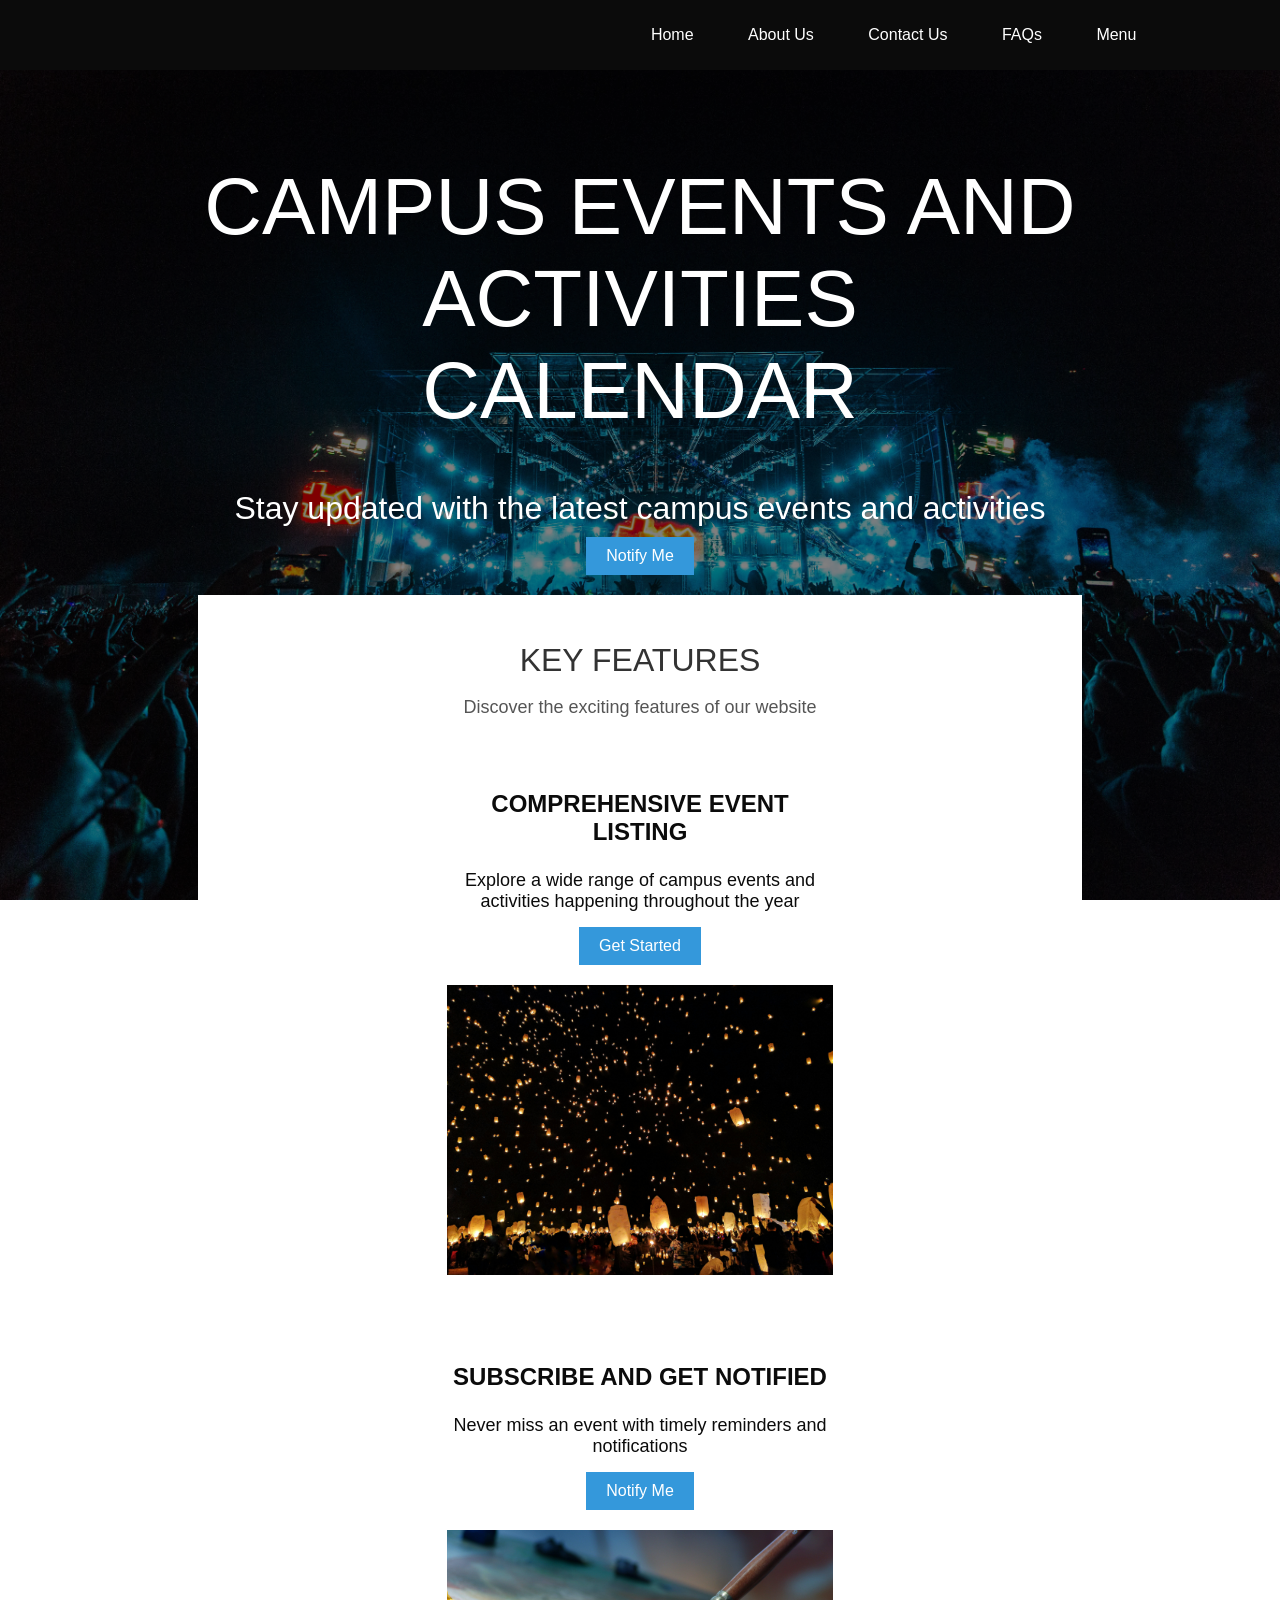
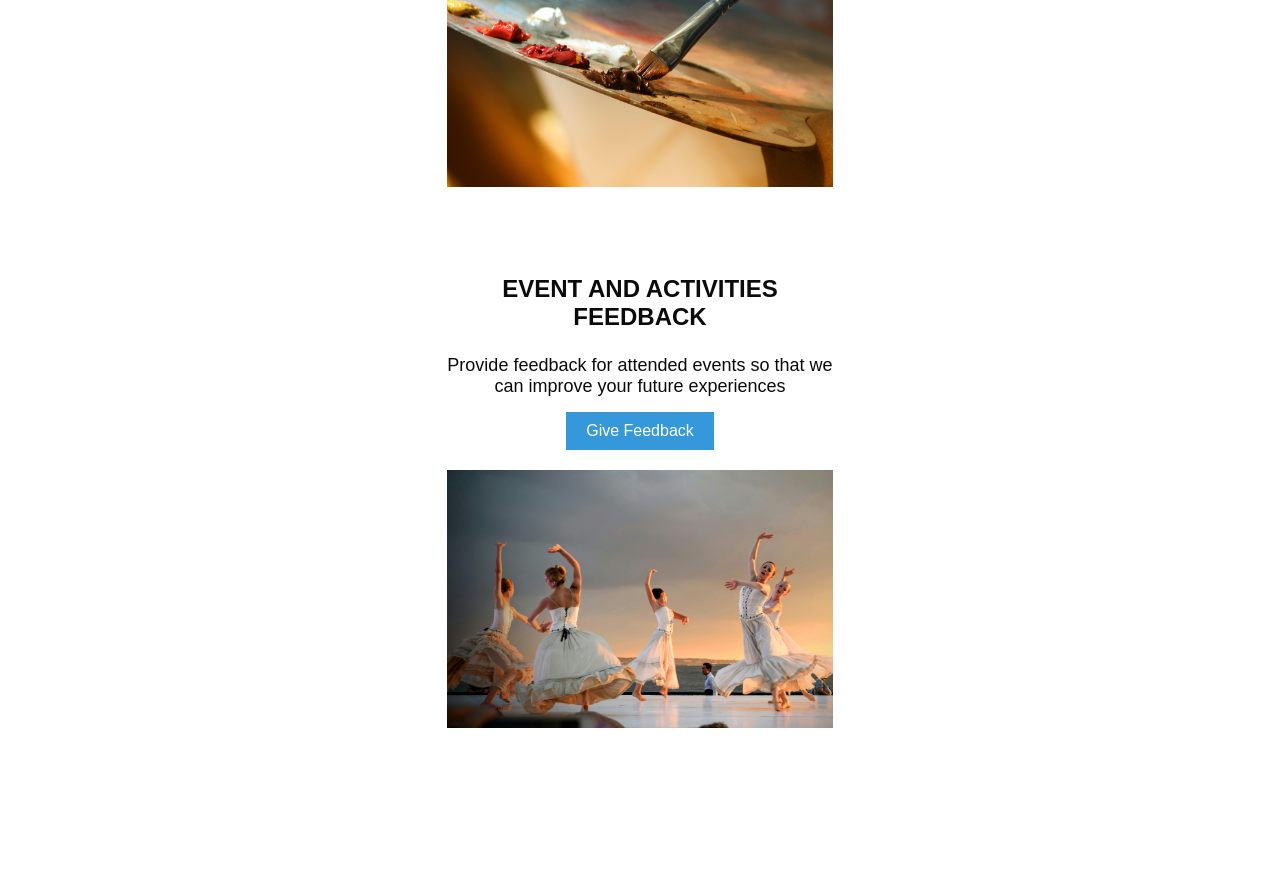
<file: index.html>
<!DOCTYPE html>
<html lang="en">

    <head>
        <meta charset="UTF-8">
        <meta name="viewport" content="width=device-width, initial-scale=1.0">
        <title>Home | EventSculpt.com</title>
        <link rel="stylesheet" href="homepage.css">
        <!-- Add any additional meta tags, stylesheets, or scripts here -->
    </head>
<!-------------------------------------------------------------------------------------------------------------------------------------------------------->
    <body>
        <!-- Navigation Menu -->
        <nav>
            <ul>
                <li><a href="index.html">Home</a></li>
                <li><a href="about.html">About Us</a></li>
                <li><a href="contact.html">Contact Us</a></li>
                <li><a href="faq.html">FAQs</a></li>
                <li class="dropdown">
                    <a href="index.html" class="dropbtn">Menu</a>
                    <div class="dropdown-content">
                        <a href="EventCategories.html">Event Categories</a>
                        <!-- <a href="#">View Events</a> -->
                        <!-- <a href="#">Event Calendar</a> -->
                        <!-- <a href="#">Register for an Event</a> -->
                        <a href="NotifySubscribe.html">Subscribe</a>
                        <a href="feedback.html">Rate Us</a>
                    </div>
                </li>
            </ul>
        </nav>

        <!-- Background Image with Low Transparency -->
        <div class="background-image"></div>
<!-------------------------------------------------------------------------------------------------------------------------------------------------------->
        <!-- Main Content Section -->
        <main>
            <div>
                <!-- Centered Heading -->
                <h1>CAMPUS EVENTS AND ACTIVITIES CALENDAR</h1>
                <!-- Subheading and Button -->
                <h2>Stay updated with the latest campus events and activities</h2>
            <a href = "NotifySubscribe.html"><button class="notify-button">Notify Me</button></a>
            </div>
            <!-- Key Features Section -->
            <!-------------------------------------------------------------------------------------------------------------------------------------------------------->
            <section class="key-features">
                <h2>KEY FEATURES</h2>
                <p>Discover the exciting features of our website</p>
                <!-------------------------------------------------------------------------------------------------------------------------------------------------------->
                <!-- <section class="FEATURE"> -->
                    <!-- Row 1 -->
                    <!-- <div class="row">// -->
                        <!-- Column 1 - Detailed Information -->
                        <!-- <div class="column"> -->
                            <!-- <h3>NATIONAL FESTIVALS AND HOLIDAYS</h3> -->
                            <!-- <p> -->
                               <!-- Get to know more and participate in the national holidays and festivals celebrated in the campus -->
                            <!-- </p> -->
                            <!-- <button class="read-more-button">Read More</button> -->
                        <!-- </div> -->
                
                        <!-- Column 2 - Image -->
                        <!-- <div class="column"> -->
                            <!-- <img src="pexels-soubhagya-maharana-4786198.jpg" alt="Feature Image"> -->
                        <!-- </div> -->
                    <!-- </div> -->
                    <!-- Add more rows and columns as needed -->
                <!-- </section> -->
                <!-------------------------------------------------------------------------------------------------------------------------------------------------------->
                <section class="FEATURE">
                    <!-- Row 2 -->
                    <div class="row">
                        <!-- Column 1 - Detailed Information -->
                        <div class="column">
                            <h3>COMPREHENSIVE EVENT LISTING</h3>
                            <p>
                                Explore a wide range of campus events and activities happening throughout the year
                            </p>
                            <a href="EventCategories.html"><button class="read-more-button">Get Started</button></a>
                        </div>
                
                        <!-- Column 2 - Image -->
                        <div class="column">
                            <img src="pexels-abby-kihano-431722.jpg" alt="Feature Image">
                        </div>
                    </div>
                    <!-- Add more rows and columns as needed -->
                </section>
                <!-------------------------------------------------------------------------------------------------------------------------------------------------------->
                <!-- <section class="FEATURE"> -->
                    <!-- Row 3 -->
                    <!-- <div class="row"> -->
                        <!-- Column 1 - Detailed Information -->
                        <!-- <div class="column"> -->
                            <!-- <h3>EASY EVENT REGISTRATION</h3> -->
                            <!-- <p> -->
                                <!-- Effortlessly sign up for events and activities with a few clicks -->
                            <!-- </p> -->
                            <!-- <button class="read-more-button">Register Now</button> -->
                        <!-- </div> -->
                
                        <!-- Column 2 - Image -->
                        <!-- <div class="column"> -->
                            <!-- <img src="pexels-tim-gouw-139762.jpg" alt="Feature Image"> -->
                        <!-- </div> -->
                    <!-- </div> -->
                    <!-- Add more rows and columns as needed -->
                <!-- </section> -->
                 <!-------------------------------------------------------------------------------------------------------------------------------------------------------->
                 <section class="FEATURE">
                    <!-- Row 4 -->
                    <div class="row">
                        <!-- Column 1 - Detailed Information -->
                        <div class="column">
                            <h3>SUBSCRIBE AND GET NOTIFIED</h3>
                            <p>
                                Never miss an event with timely reminders and notifications
                            </p>
                            <a href="NotifySubscribe.html"><button class="read-more-button">Notify Me</button></a>
                        </div>
                
                        <!-- Column 2 - Image -->
                        <div class="column">
                            <img src="pexels-daian-gan-102127.jpg" alt="Feature Image">
                        </div>
                    </div>
                    <!-- Add more rows and columns as needed -->
                </section>
                <!-------------------------------------------------------------------------------------------------------------------------------------------------------->
                <section class="FEATURE">
                    <!-- Row 5 -->
                    <div class="row">
                        <!-- Column 1 - Detailed Information -->
                        <div class="column">
                            <h3>EVENT AND ACTIVITIES FEEDBACK</h3>
                            <p>
                                Provide feedback for attended events so that we can improve your future experiences
                            </p>
                            <a href="feedback.html">
                            <button class="read-more-button">Give Feedback</button></a>
                        </div>
                
                        <!-- Column 2 - Image -->
                        <div class="column">
                            <img src="pexels-tim-gouw-175658.jpg" alt="Feature Image">
                        </div>
                    </div>
                    <!-- Add more rows and columns as needed -->
                </section>

            </section>

            
<!-------------------------------------------------------------------------------------------------------------------------------------------------------->
        </main>

    </body>

</html>
</file>
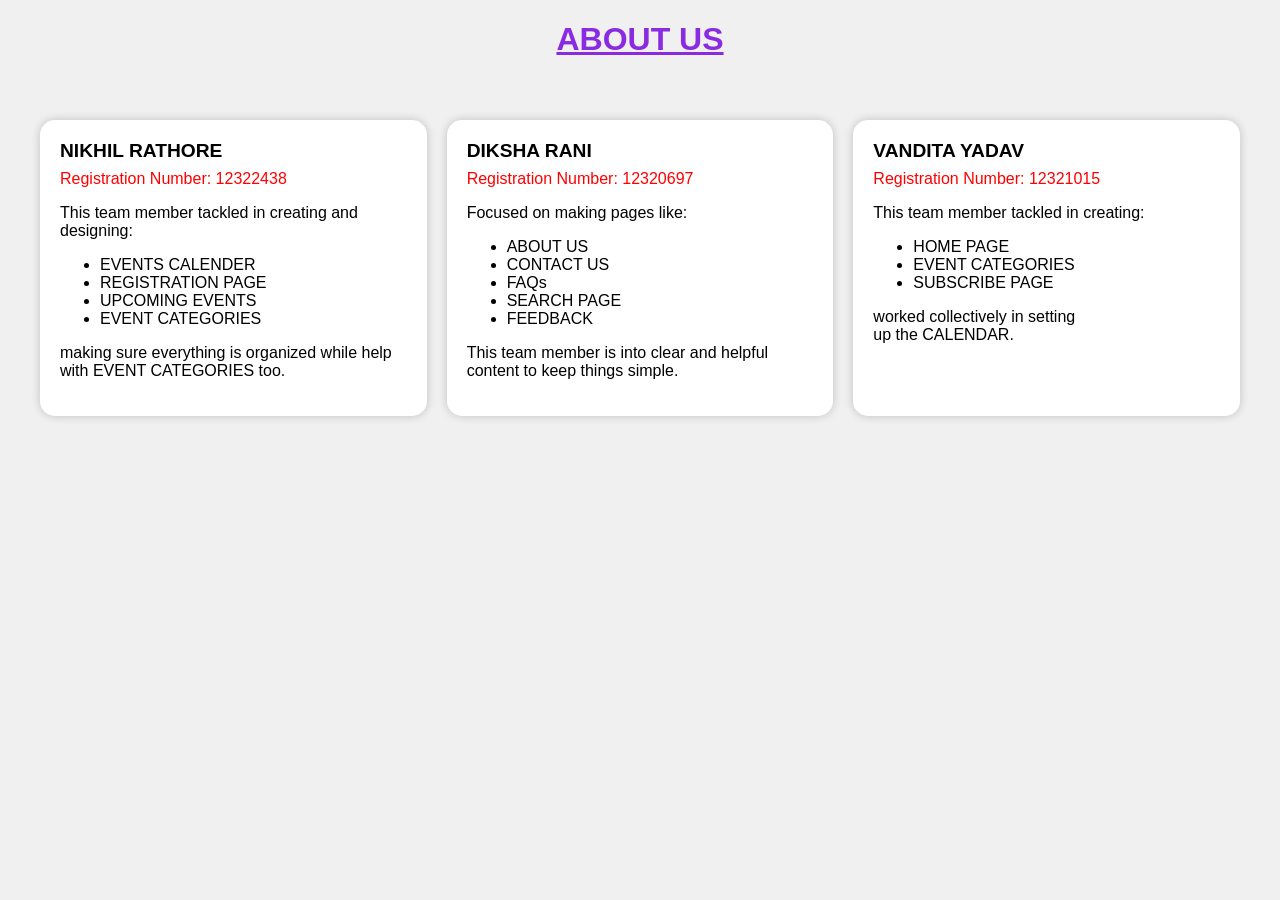
<file: about.html>
<!DOCTYPE html>
<html lang="en">
<head>
    <meta charset="UTF-8">
    <meta name="viewport" content="width=device-width, initial-scale=1.0">
    <title>About Us</title>
    <style>
        body {
            font-family: Arial, sans-serif;
            background-color: #f0f0f0;
            margin: 0;
            padding: 0;
            background-image: url("https://storage.pixteller.com/designs/designs-images/2019-03-27/05/simple-background-backgrounds-passion-simple-1-5c9b95bd34713.png");
        }

        #about {
            display: grid;
            grid-template-columns: repeat(auto-fit, minmax(300px, 1fr));
            gap: 20px;
            padding: 40px;
            box-sizing: border-box;
        }

        .profile-box {
            display: flex;
            flex-direction: column;
            background-color: #fff;
            border-radius: 15px;
            overflow: hidden;
            box-shadow: 0 0 10px rgba(0, 0, 0, 0.2);
            transition: transform 0.3s ease-in-out;
        }

        .profile-box:hover {
            transform: scale(1.05);
        }

        .profile img {
            width: 100%;
            height: 500px; /* Adjust the height as needed */
            object-fit: cover;
        }

        .details {
            padding: 20px;
        }

        .name {
            font-size: 1.2em;
            margin-bottom: 8px;
        }

        .registration {
            color: #555;
        }

        /* Alternate the placement of the profile boxes */
        .profile-box:nth-child(odd) {
            order: 1;
        }

        .profile-box:nth-child(even) {
            order: 2;
        }


    </style>
</head>
<body>
    <h1 style="text-decoration: underline; text-align: center; color: blueviolet;">ABOUT US</h1>
    <section id="about">
        <div class="profile-box" id="nikhil">
            <div class="details">
                <div class="name"><b>NIKHIL RATHORE</b></div>
                <div class="registration" style="color: red;">Registration Number: 12322438</div>
                <p>This team member tackled in creating and designing: <ul>
                    <li>EVENTS CALENDER</li>
                    <li>REGISTRATION PAGE</li>
                    <li>UPCOMING EVENTS</li>
                    <li>EVENT CATEGORIES</li>
                </ul> making sure everything is organized while help with EVENT CATEGORIES too.</p>
            </div>
        </div>

        <div class="profile-box" id="vandita">
            <div class="details">
                <div class="name"><b>VANDITA YADAV</b></div>
                <div class="registration" style="color: red;">Registration Number: 12321015</div>
                <p>This team member tackled in creating: <ul>
                    <li>HOME PAGE</li>
                    <li>EVENT CATEGORIES</li>
                    <li>SUBSCRIBE PAGE</li>
                </ul>worked collectively in setting up the CALENDAR.</p>
            </div>
        </div>

        <div class="profile-box" id="diksha">
            <div class="details">
                <div class="name"><b>DIKSHA RANI</b></div>
                <div class="registration" style="color: red;">Registration Number: 12320697</div>
                <p>Focused on making pages like:<ul>
                    <li>ABOUT US</li>
                    <li>CONTACT US</li>
                    <li>FAQs</li>
                    <li>SEARCH PAGE</li>
                    <li>FEEDBACK</li>
                </ul> This team member is into clear and helpful content to keep things simple.</p>
            </div>
        </div>
    </section>
</body>
</html>
</file>
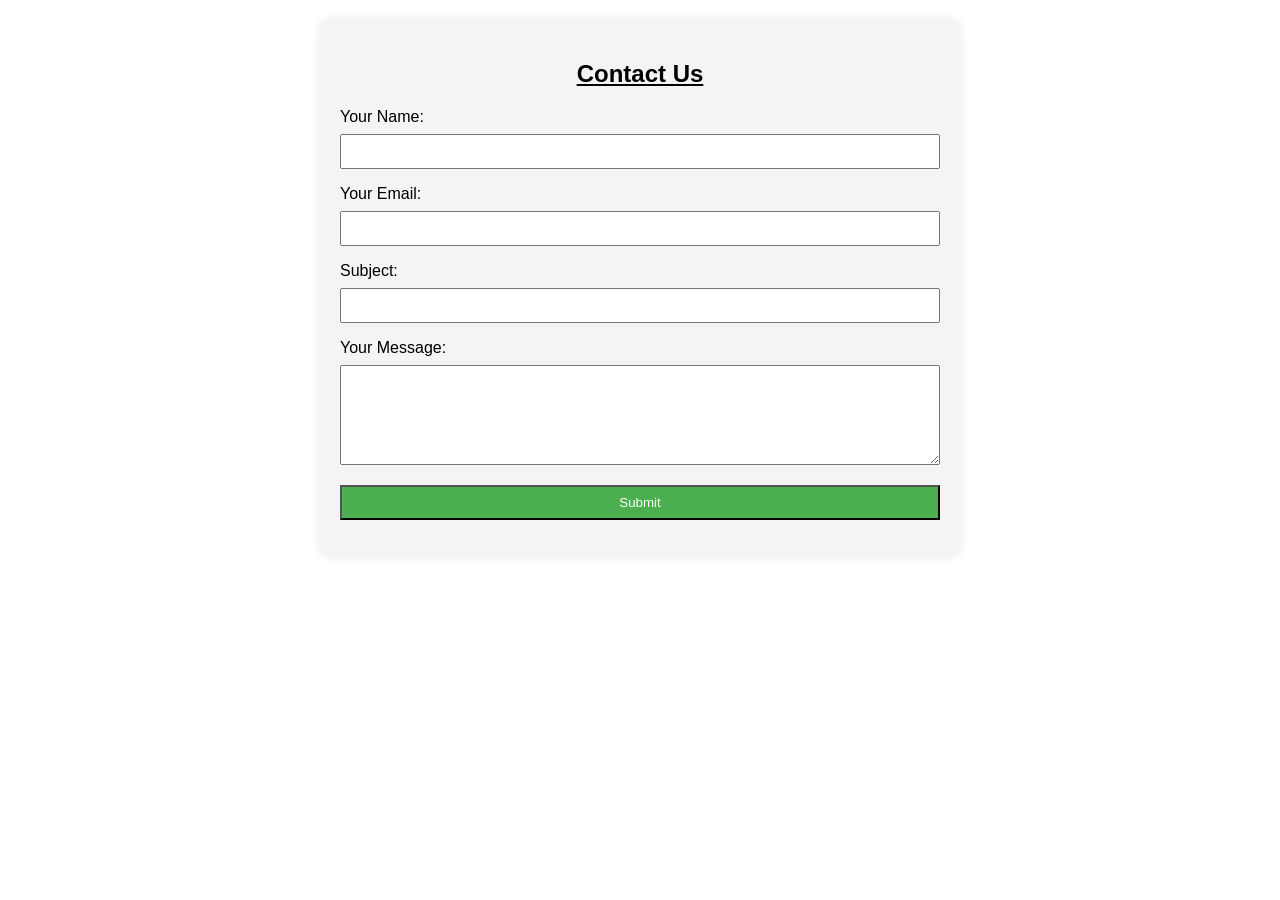
<file: contact.html>
<!DOCTYPE html>
<html lang="en">
<head>
  <meta charset="UTF-8">
  <meta name="viewport" content="width=device-width, initial-scale=1.0">
  <title>Contact Us Form</title>
  <style>
    body {
      font-family: Arial, sans-serif;
      margin: 20px;
    }

    form {
      max-width: 600px;
      margin: 0 auto;
      background-color: #f4f4f4;
      padding: 20px;
      border-radius: 10px;
      box-shadow: 0 0 10px rgba(0, 0, 0, 0.1);
    }

    h2 {
      text-align: center;
      text-decoration: underline;
    }

    label {
      display: block;
      margin-bottom: 8px;
    }

    input,
    textarea {
      width: 100%;
      padding: 8px;
      margin-bottom: 16px;
      box-sizing: border-box;
    }

    input[type="submit"] {
      background-color: #4caf50;
      color: white;
      cursor: pointer;
    }

    textarea {
      height: 100px;
    }
    .background-container{
      background-image: url("https://w0.peakpx.com/wallpaper/818/148/HD-wallpaper-whatsapp-background-cool-dark-green-new-theme-whatsapp.jpg");
      background-size: cover;
      position: fixed;
      top: 0;
      left: 0;
      width: 100%;
      height: 100%;
      z-index: -1;
    }
  </style>
</head>
<body>
    <div class="background-container"></div>

  <form action="#" method="post">
    <h2>Contact Us</h2>

    <label for="name">Your Name:</label>
    <input type="text" id="name" name="name" required>

    <label for="email">Your Email:</label>
    <input type="email" id="email" name="email" required>

    <label for="subject">Subject:</label>
    <input type="text" id="subject" name="subject" required>

    <label for="message">Your Message:</label>
    <textarea id="message" name="message" required></textarea>

    <input type="submit" value="Submit">
  </form>

</body>
</html>
</file>
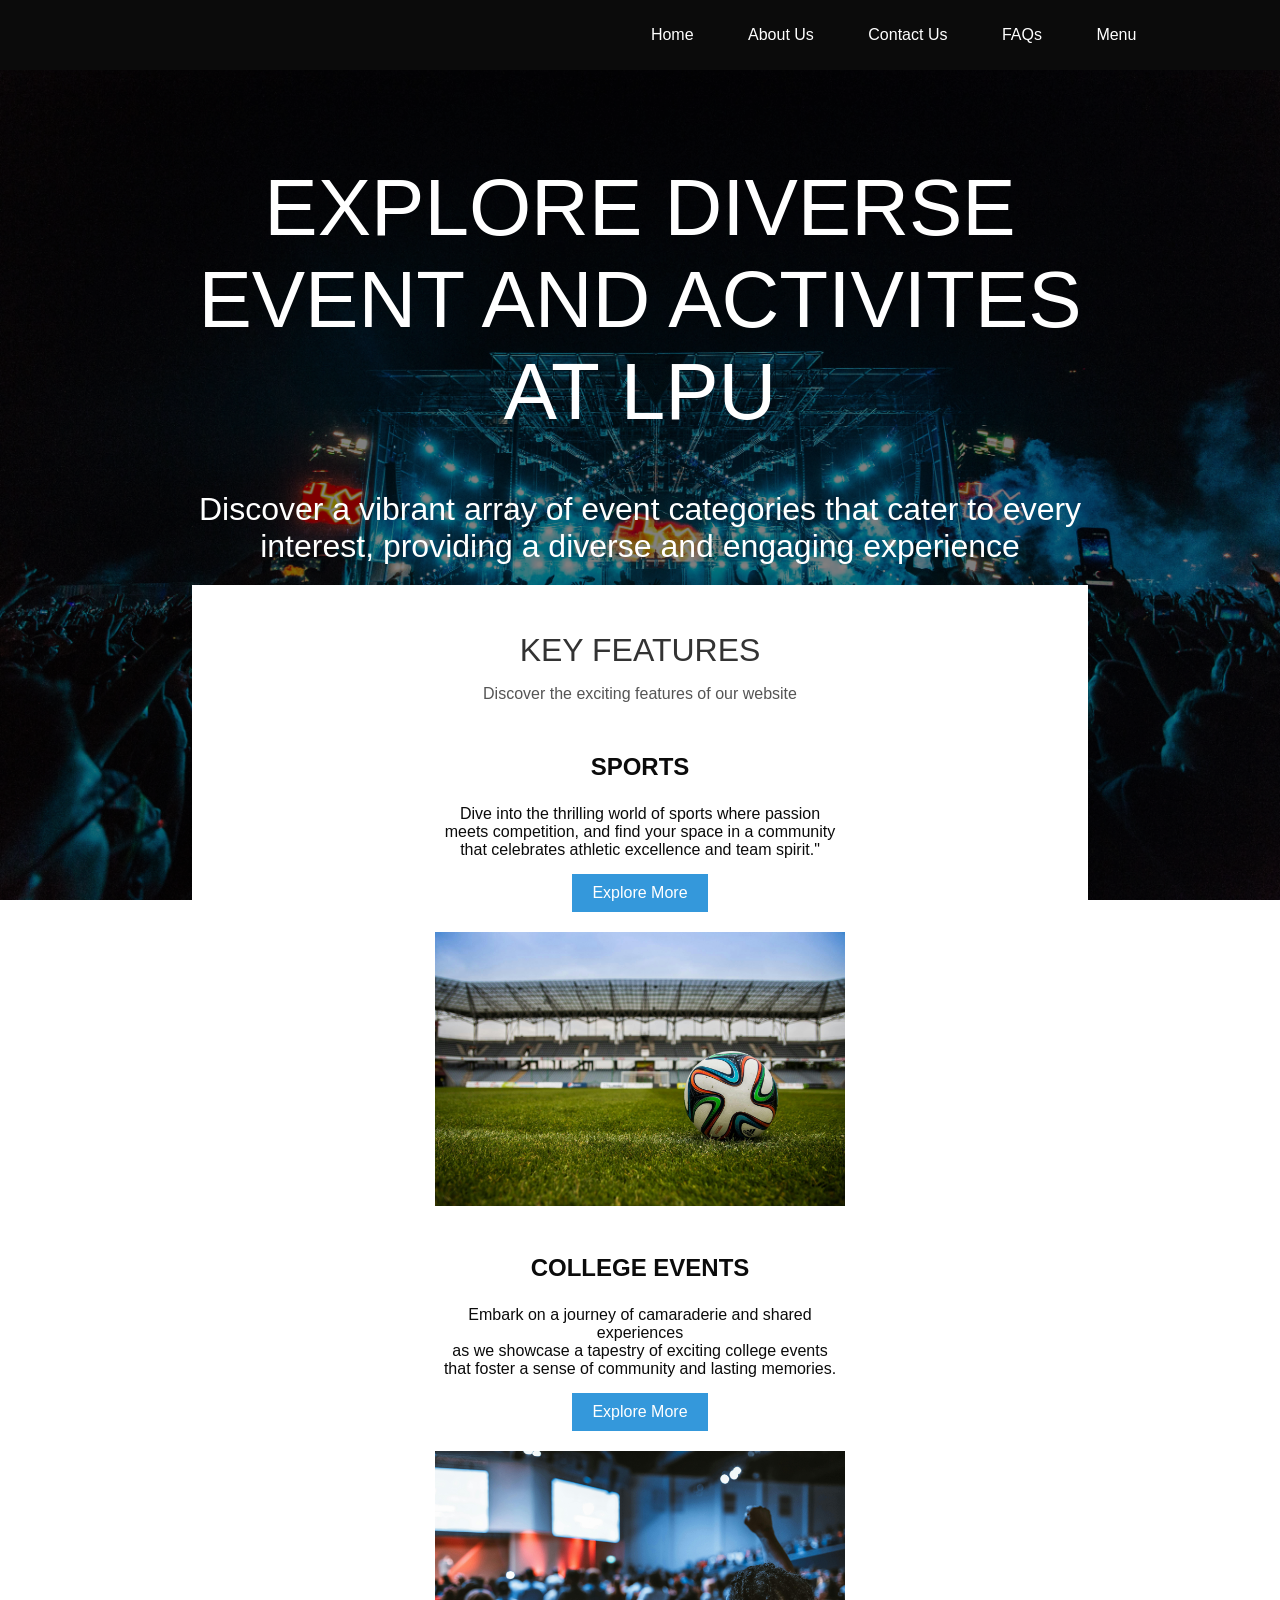
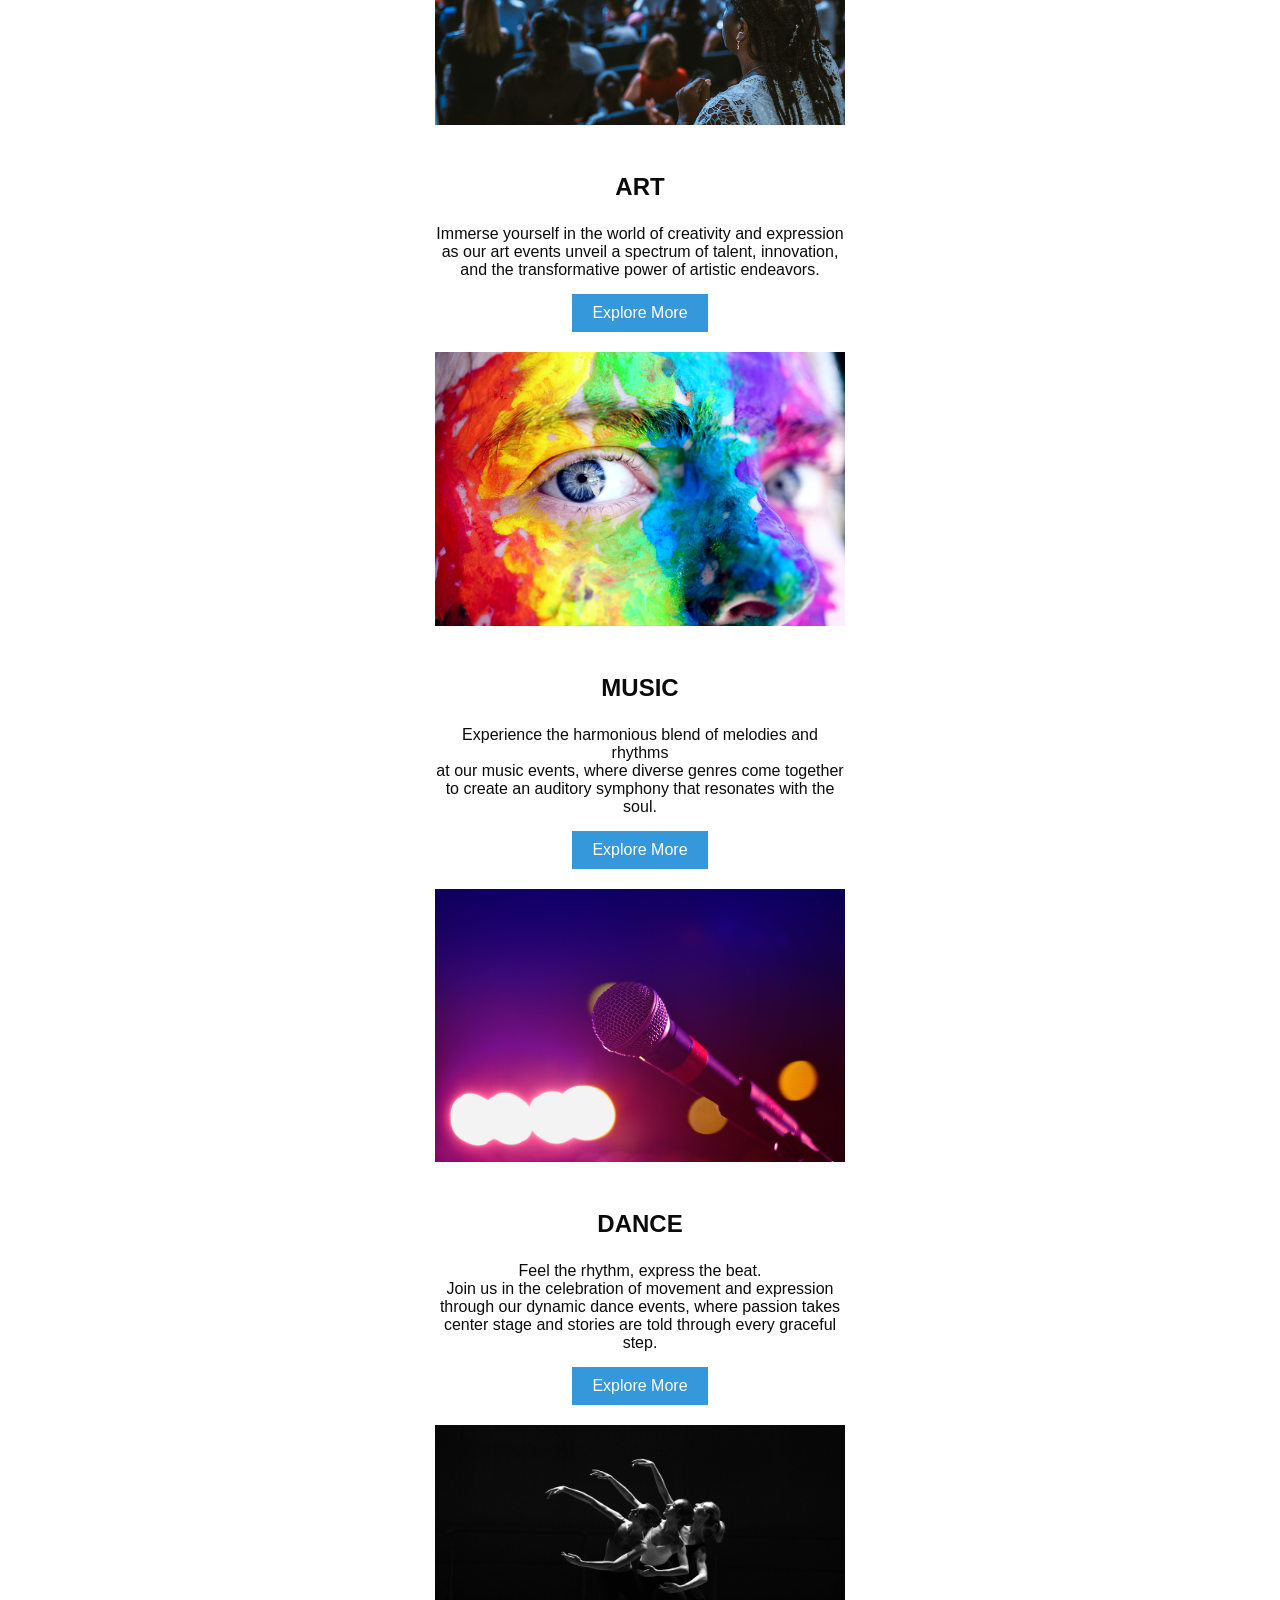
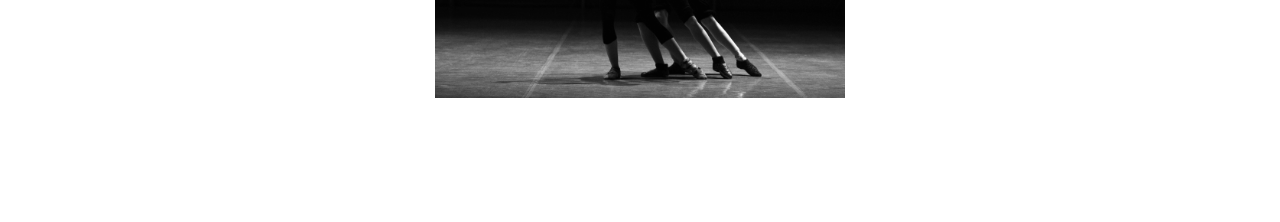
<file: EventCategories.html>
<!DOCTYPE html>
<html lang="en">

    <head>
        <meta charset="UTF-8">
        <meta name="viewport" content="width=device-width, initial-scale=1.0">
        <title>Event Categories | EventSculpt.com</title>
        <link rel="stylesheet" href="EventCategories.css">
        <!-- Add any additional meta tags, stylesheets, or scripts here -->
    </head>
<!-------------------------------------------------------------------------------------------------------------------------------------------------------->
    <body>
        <!-- Navigation Menu -->
        <nav>
            <ul>
                <li><a href="index.html">Home</a></li>
                <li><a href="about.html">About Us</a></li>
                <li><a href="contact.html">Contact Us</a></li>
                <li><a href="faq.html">FAQs</a></li>
                <li class="dropdown">
                    <a href="index.html" class="dropbtn">Menu</a>
                    <div class="dropdown-content">
                        <a href="EventCategories.html">Event Categories</a>
                        <!-- <a href="#">View Events</a> -->
                        <!-- <a href="#">Event Calendar</a> -->
                        <!-- <a href="#">Register for an Event</a> -->
                        <a href="NotifySubscribe.html">Subscribe</a>
                        <a href="feedback.html">Rate Us</a>
                    </div>
                </li>
            </ul>
        </nav>

        <!-- Background Image with Low Transparency -->
        <div class="background-image"></div>
<!-------------------------------------------------------------------------------------------------------------------------------------------------------->
        <!-- Main Content Section -->
        <main>
            <div>
                <!-- Centered Heading -->
                <h1>EXPLORE DIVERSE EVENT AND ACTIVITES AT LPU</h1>
                <!-- Subheading and Button -->
                <h2>Discover a vibrant array of event categories that cater to every interest, providing a diverse and engaging experience</h2>

            <!-- Key Features Section -->
            <!-------------------------------------------------------------------------------------------------------------------------------------------------------->
            <section class="key-features">
                <h2>KEY FEATURES</h2>
                <p>Discover the exciting features of our website</p>

                <section class="CATEGORY">
                    <!-- Row 1 -->
                    <div class="row">
                        <!-- Column 1 - Detailed Information -->
                        <div class="column">
                            <h3>SPORTS</h3>
                            <p>
                                Dive into the thrilling world of sports where passion<br>
                                meets competition, and find your space in a community<br>
                                that celebrates athletic excellence and team spirit."
                            </p>
                            <a href="sportevent.html">   <button class="read-more-button">Explore More</button>   </a>
                        </div>
                
                        <!-- Column 2 - Image -->
                        <div class="column">
                            <img src="pexels-pixabay-46798.jpg" alt="Feature Image">
                        </div>
                    </div>
                    <!-- Add more rows and columns as needed -->
                </section>
                <section class="CATEGORY">
                    <!-- Row 1 -->
                    <div class="row">
                        <!-- Column 1 - Detailed Information -->
                        <div class="column">
                            <h3>COLLEGE EVENTS</h3>
                            <p>
                                Embark on a journey of camaraderie and shared experiences<br> 
                                as we showcase a tapestry of exciting college events<br>
                                that foster a sense of community and lasting memories.
                            </p>
                            <a href="club.html">
                            <button class="read-more-button">Explore More</button></a>
                        </div>
                
                        <!-- Column 2 - Image -->
                        <div class="column">
                            <img src="pexels-luis-quintero-2833037.jpg" alt="Feature Image">
                        </div>
                    </div>
                    <!-- Add more rows and columns as needed -->
                </section>
                <section class="CATEGORY">
                    <!-- Row 1 -->
                    <div class="row">
                        <!-- Column 1 - Detailed Information -->
                        <div class="column">
                            <h3>ART</h3>
                            <p>
                                Immerse yourself in the world of creativity and expression<br> 
                                as our art events unveil a spectrum of talent, innovation,<br> 
                                and the transformative power of artistic endeavors.
                            </p>
                            <a href="art.html">
                            <button class="read-more-button">Explore More</button></a>
                        </div>
                
                        <!-- Column 2 - Image -->
                        <div class="column">
                            <img src="pexels-alexander-grey-1209843.jpg" alt="Feature Image">
                        </div>
                    </div>
                    <!-- Add more rows and columns as needed -->
                </section>
                <section class="CATEGORY">
                    <!-- Row 1 -->
                    <div class="row">
                        <!-- Column 1 - Detailed Information -->
                        <div class="column">
                            <h3>MUSIC</h3>
                            <p>
                                Experience the harmonious blend of melodies and rhythms<br> 
                                at our music events, where diverse genres come together<br>
                                to create an auditory symphony that resonates with the soul.
                            </p>
                            <a href="music.html">
                            <button class="read-more-button">Explore More</button></a>
                        </div>
                
                        <!-- Column 2 - Image -->
                        <div class="column">
                            <img src="pexels-suvan-chowdhury-144429.jpg" alt="Feature Image">
                        </div>
                    </div>
                    <!-- Add more rows and columns as needed -->
                </section>
                <section class="CATEGORY">
                    <!-- Row 1 -->
                    <div class="row">
                        <!-- Column 1 - Detailed Information -->
                        <div class="column">
                            <h3>DANCE</h3>
                            <p>
                                Feel the rhythm, express the beat.<br>
                                Join us in the celebration of movement and expression<br>
                                through our dynamic dance events, where passion takes<br>
                                center stage and stories are told through every graceful step.
                            </p>
                            <a href="dance.html">
                            <button class="read-more-button">Explore More</button></a>
                        </div>
                
                        <!-- Column 2 - Image -->
                        <div class="column">
                            <img src="pexels-pixabay-209948.jpg" alt="Feature Image">
                        </div>
                    </div>
                    <!-- Add more rows and columns as needed -->
                </section>

            </section>
        </main>

    </body>
</html>
</file>
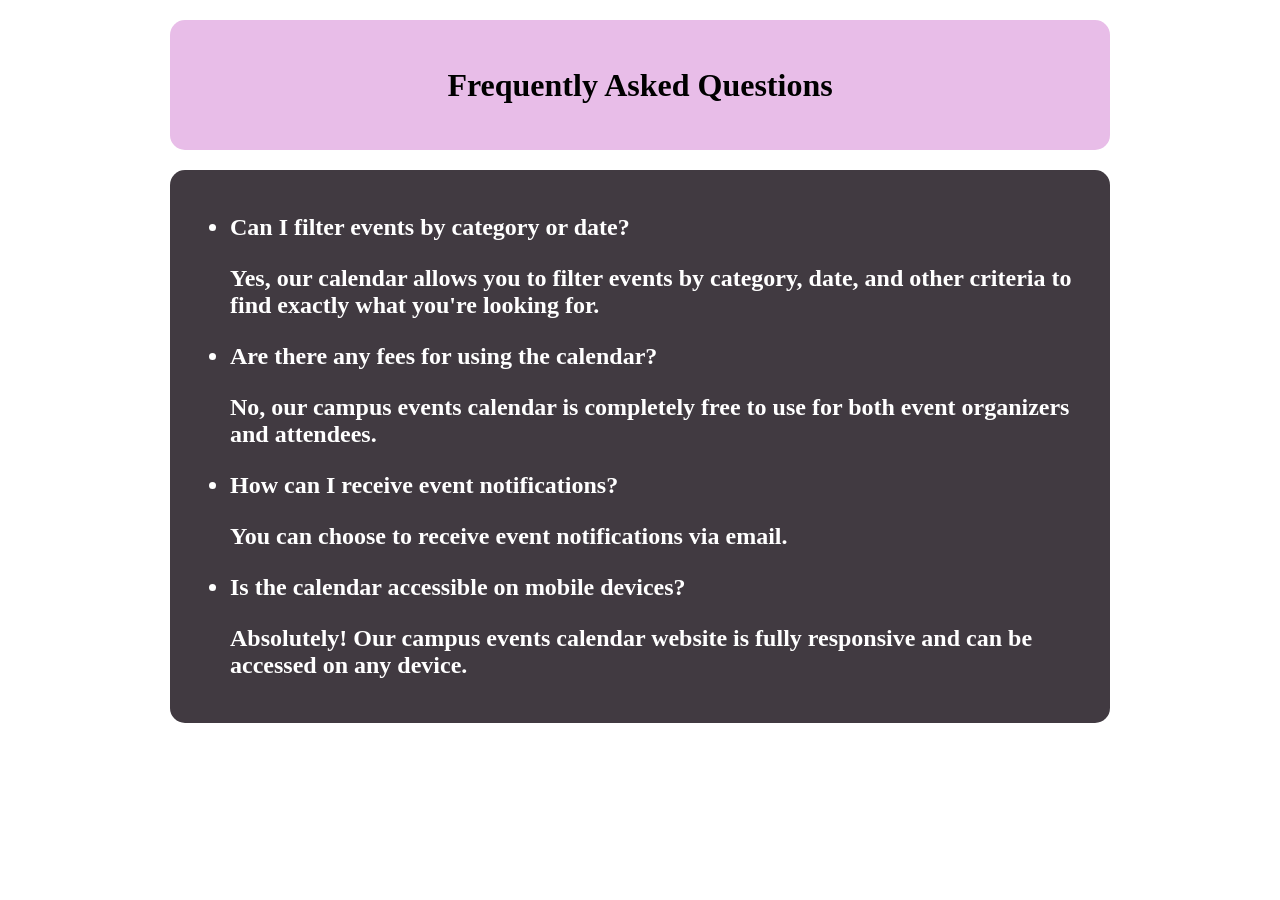
<file: faq.html>
<!DOCTYPE html>
<html lang="en">
<head>
    <meta charset="UTF-8">
    <meta name="viewport" content="width=device-width, initial-scale=1.0">
    <title>Document</title>
    <style>
        .faq{
            text-align: center;
            margin-top: 300px;
        }
        .faq{
            background-color: rgb(232, 189, 232);
            border-radius: 15px;
            overflow: hidden;
            margin: 20px auto;
            max-width: 900px;
            padding: 20px;
        }
        .list{
            font-weight: bold;
            font-size: x-large;
            color: white;
        }

        #list1{
            background-color: rgb(65, 58, 65);
            border-radius: 15px;
            overflow: hidden;
            margin: 20px auto;
            max-width: 900px;
            padding: 20px;
        }
        body{
            background-image: url("https://media.istockphoto.com/id/1308986719/photo/yellow-question-mark-on-a-background-of-black-signs-faq-concept.jpg?b=1&s=612x612&w=0&k=20&c=wY8IyZsb2WDpmcTTaN1HCKH4OXPpqGQIfpxpr-1dYt4=");
            background-size: cover;
        }
    </style>
</head>
<body>
    <div class="background-container"></div>
    <section class="faq">
        <div><h1 style="font-size: xx-large;">Frequently Asked Questions</h1></div>
    </section>

    <section id="list1">
        <div class="list">
            <ul>
                <li>Can I filter events by category or date?</li>
                <p>Yes, our calendar allows you to filter events by category, date, and other criteria to find exactly what you're looking for.</p>
                <li>Are there any fees for using the calendar?</li>
                <p>No, our campus events calendar is completely free to use for both event organizers and attendees.</p>
                <li>How can I receive event notifications?</li>
                <p>You can choose to receive event notifications via email.</p>
                <li>Is the calendar accessible on mobile devices?</li>
                <p>Absolutely! Our campus events calendar website is fully responsive and can be accessed on any device.</p>
            </ul>
        </div>
    </section>
</body>
</html>
</file>
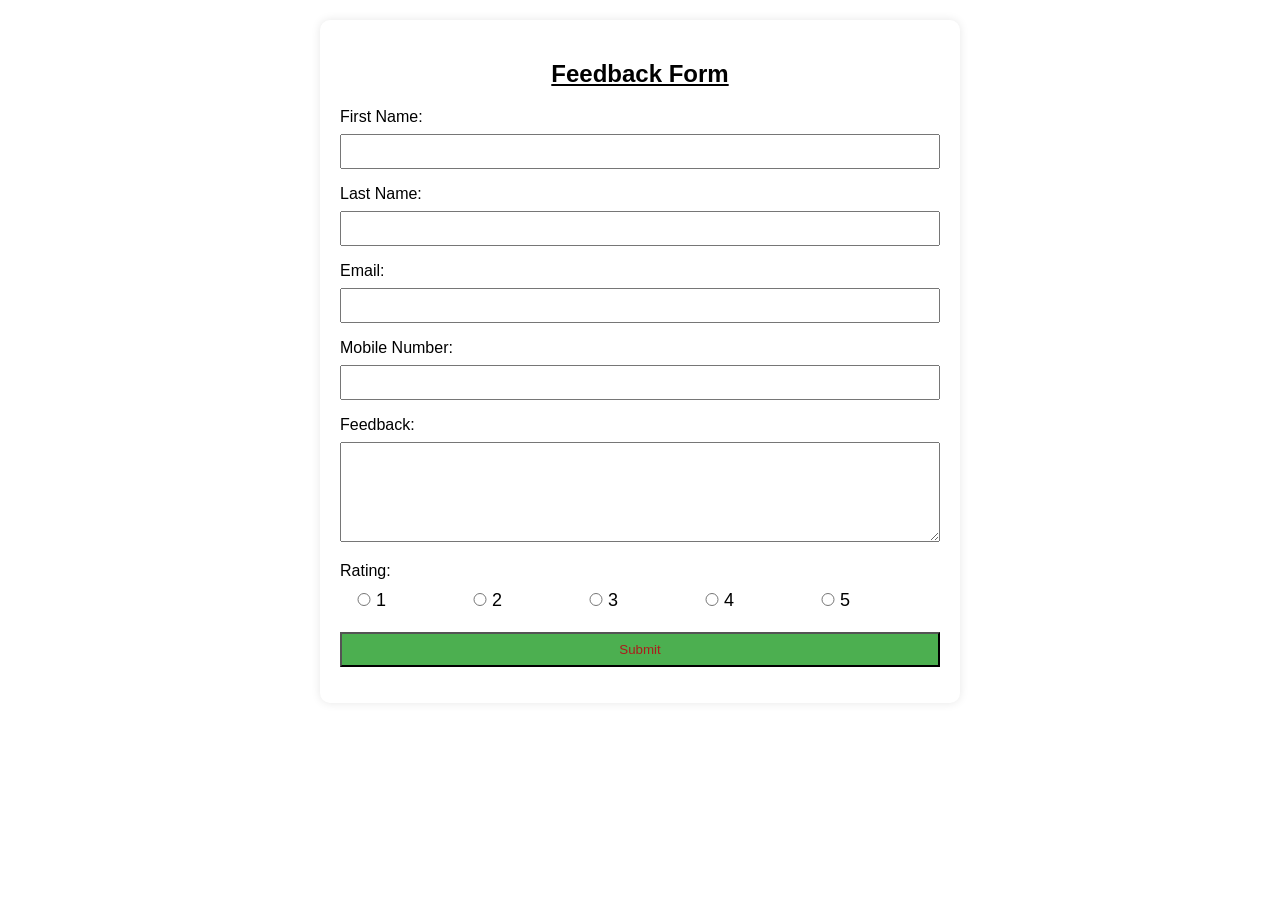
<file: feedback.html>
<!DOCTYPE html>
<html lang="en">
<head>
  <meta charset="UTF-8">
  <meta name="viewport" content="width=device-width, initial-scale=1.0">
  <title>Feedback</title>
  <style>
    body {
      font-family: Arial, sans-serif;
      margin: 20px;
    }

    form {
      max-width: 600px;
      margin: 0 auto;
      background-color: white;
      padding: 20px;
      border-radius: 10px;
      box-shadow: 0 0 10px rgba(0, 0, 0, 0.1);
      position: relative;
      z-index: 1;
    }

    .background-container {
      background-image: url("https://www.netigate.net/wp-content/uploads/2017/04/shutterstock_611290274.jpg");
      background-size: cover;
      filter: blur(5px);
      position: fixed;
      top: 0;
      left: 0;
      width: 100%;
      height: 100%;
      z-index: -1;
    }

    h2 {
      text-align: center;
      text-decoration: underline;
    }

    label {
      display: block;
      margin-bottom: 8px;
    }

    input,
    textarea {
      width: 100%;
      padding: 8px;
      margin-bottom: 16px;
      box-sizing: border-box;
    }

    input[type="submit"] {
      background-color: #4caf50;
      color: rgb(172, 28, 28);
      cursor: pointer;
    }

    textarea {
      height: 100px;
    }

    .rating {
      display: flex;
      font-size: 18px;
      margin: 10px;
    }

    .rating label {
      margin-right: 80px; /* Adjusted spacing for the labels */
    }
  </style>
</head>
<body>
  <div class="background-container"></div>

  <form action="#" method="post">
    <h2>Feedback Form</h2>

    <label for="firstName">First Name:</label>
    <input type="text" id="firstName" name="firstName" required>

    <label for="lastName">Last Name:</label>
    <input type="text" id="lastName" name="lastName" required>

    <label for="email">Email:</label>
    <input type="email" id="email" name="email" required>

    <label for="mobileNumber">Mobile Number:</label>
    <input type="tel" id="mobileNumber" name="mobileNumber" required>

    <label for="feedback">Feedback:</label>
    <textarea id="feedback" name="feedback" required></textarea>

    <label for="rating">Rating:</label>
    <div class="rating">
      <input type="radio" id="rating5" name="rating" value="5">
      <label for="rating5">1</label>
      <input type="radio" id="rating4" name="rating" value="4">
      <label for="rating4">2</label>
      <input type="radio" id="rating3" name="rating" value="3">
      <label for="rating3">3</label>
      <input type="radio" id="rating2" name="rating" value="2">
      <label for="rating2">4</label>
      <input type="radio" id="rating1" name="rating" value="1">
      <label for="rating1">5</label>
    </div>

    <input type="submit" value="Submit">
  </form>

</body>
</html>
</file>
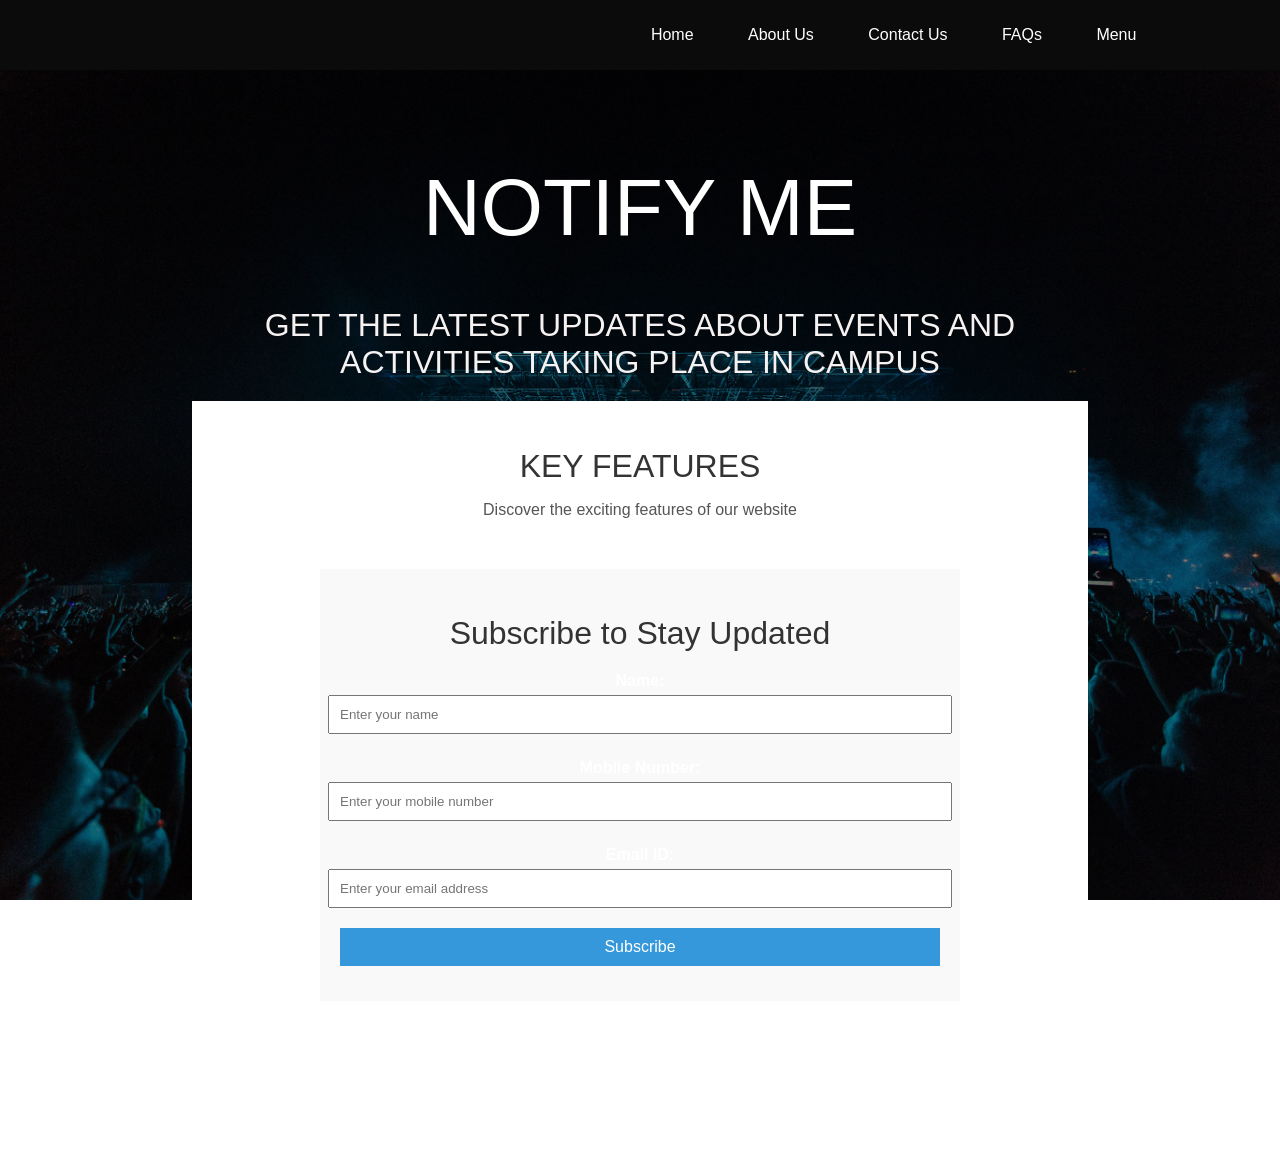
<file: NotifySubscribe.html>
<!DOCTYPE html>
<html lang="en">

    <head>
        <meta charset="UTF-8">
        <meta name="viewport" content="width=device-width, initial-scale=1.0">
        <title>Subscribe | EventSculpt.com</title>
        <link rel="stylesheet" href="NotifySubscribe.css">
        <!-- Add any additional meta tags, stylesheets, or scripts here -->
    </head>
<!-------------------------------------------------------------------------------------------------------------------------------------------------------->
    <body>
        <!-- Navigation Menu -->
        <nav>
            <ul>
                <li><a href="index.html">Home</a></li>
                <li><a href="about.html">About Us</a></li>
                <li><a href="contact.html">Contact Us</a></li>
                <li><a href="faq.html">FAQs</a></li>
                <li class="dropdown">
                    <a href="index.html" class="dropbtn">Menu</a>
                    <div class="dropdown-content">
                        <a href="EventCategories.html">Event Categories</a>
                        <!-- <a href="#">View Events</a> -->
                        <!-- <a href="#">Event Calendar</a> -->
                        <!-- <a href="#">Register for an Event</a> -->
                        <a href="NotifySubscribe.html">Subscribe</a>
                        <a href="feedback.html">Rate Us</a>
                    </div>
                </li>
            </ul>
        </nav>

        <!-- Background Image with Low Transparency -->
        <div class="background-image"></div>
<!-------------------------------------------------------------------------------------------------------------------------------------------------------->
        <!-- Main Content Section -->
        <main>
            <div>
                <!-- Centered Heading -->
                <h1>NOTIFY ME</h1>
                <!-- Subheading and Button -->
                <h2>GET THE LATEST UPDATES ABOUT EVENTS AND ACTIVITIES TAKING PLACE IN CAMPUS</h2>
            </div>
            <!-- Key Features Section -->
            <!-------------------------------------------------------------------------------------------------------------------------------------------------------->
            <section class="key-features">
                <h2>KEY FEATURES</h2>
                <p>Discover the exciting features of our website</p>

                <div class="subscribe-container">
                    <h2>Subscribe to Stay Updated</h2>
                    <form action="#" method="post">
                        <label for="name">Name:</label>
                        <input type="text" id="name" name="name" placeholder="Enter your name" required>
            
                        <label for="mobile">Mobile Number:</label>
                        <input type="tel" id="mobile" name="mobile" placeholder="Enter your mobile number" required>
            
                        <label for="email">Email ID:</label>
                        <input type="email" id="email" name="email" placeholder="Enter your email address" required>
            
                        <input type="submit" value="Subscribe">
                    </form>
                </div>
            </section>
        </main>
    </body>
</html>
</file>
<file: homepage.css>
body {
    font-family: 'Arial', sans-serif;
    /* margin: 0; Remove default margin */
}

nav {
    background-color: #0b0b0b;
    padding: 10px;
    text-align: right;
    width: 100%;
    position: fixed;
    top: 0;
    left: 0;
}

nav ul {
    list-style-type: none;
    padding: 0;
}

nav li {
    display: inline;
    margin-right: 50px;
}

nav a {
    color: #fff;
    text-decoration: none;
    transition: color 0.3s; /* Smooth color transition over 0.3 seconds */
}

nav a:hover {
    color: #3498db; /* Change color to blue on hover */
}

.background-image {
    /* Background Image without Transparency and Dark Overlay */
    background-image: url('pexels-wendy-wei-1387174.jpg'); /* Add your background image path */
    background-size:cover;
    background-position: center;
    position: fixed;
    top: 50px; /* Adjust the top position to match the height of your navigation bar */
    left: 0;
    width: 100%;
    height: calc(100% - 50px);  /*Adjust height to cover the remaining space below the navigation bar */
    z-index: -1; /* Place the background behind other elements */
    filter: brightness(50%); /* Dark overlay */
}

main {
    max-width: 70%;
    margin: 90px auto;
    text-align: center;
    color: #fff; /* Text color for better visibility on the background */
}

header {
    position: absolute;
    top: 50%;
    transform: translateY(-50%);
    padding-left: 20px; /* Add padding to the left for better visibility */
    color: #fff;
}

h1 {
    font-size: 5em; /* Increased font size */
    margin-top: 0;
    padding-top: 8%;
    font-family: 'Netflix Sans', sans-serif; /* Using Netflix Sans font */
    font-weight: 500; /* Adjust font weight as needed */
    text-align: center;
}

h2 {
    font-size: 2em; /* Subheading font size */
    margin-bottom: 10px; /* Margin between main heading and subheading */
    color: #fff; 
    font-family: 'Netflix Sans', sans-serif; /* Using Netflix Sans font */
    font-weight: 500; /* Adjust font weight as needed */
}

.notify-button {
    background-color: #3498db; /* Button background color */
    color: #fff; /* Button text color */
    padding: 10px 20px; /* Button padding */
    font-size: 1em; /* Button font size */
    text-decoration: none;
    border: none;
    cursor: pointer;
}

.notify-button:hover {
    background-color: #2980b9; /* Darker background color on hover */
}

.dropdown {
    display: inline-block;
    margin-right: 12%;
}

.dropdown-content {
    display: none;
    position: absolute;
    background-color: #333;
    min-width: 160px;
    box-shadow: 0 8px 16px rgba(0, 0, 0, 0.2);
}

.dropdown-content a {
    color: #fff;
    padding: 12px 16px;
    display: block;
    text-decoration: none;
}

.dropdown-content a:hover {
    background-color: #4eabe8; /* Darker background color on hover */
    color: #fff; /* Change text color to white on hover */
}

.dropdown:hover .dropdown-content {
    display: block;
}

.key-features {
    background-color: #fff; /* White background */
    padding: 20px; /* Adjust padding as needed */
    text-align: center;
    box-sizing: border-box; /* Include padding in the width calculation */
    width: 100%; /* Set width to 100% */
    margin: 20px 0; 
    
    
}

.key-features h2 {
    color: #333; /* Text color for the heading */
}

.key-features p {
    color: #555; /* Text color for the subheading */
    font-size:large;
}


.FEATURE{
    background-color: #ffffff; /* Background color for the feature details section */
    padding: 20px;
    text-align: center;
    box-sizing: border-box; /* Include padding in the width calculation */
}

.row {
    display: flex;
    flex-wrap: wrap;
    justify-content: space-around;
}

.column {
    flex: 0 0 48%; /* Adjust column width as needed */
    margin: 10px;
}

h3 {
    font-size: 1.5em;
    color: #0b0b0b;
}

.column p {
    margin-bottom: 15px; /* Add space between the paragraph and the button */
    color: #0b0b0b;
}

.column img {
    max-width: 100%; /* Ensure the image doesn't exceed the column width */
    height: auto; /* Maintain the aspect ratio of the image */
}

.read-more-button {
    background-color: #3498db;
    color: #fff;
    padding: 10px 20px;
    font-size: 1em;
    text-decoration: none;
    border: none;
    cursor: pointer;
}

.read-more-button:hover {
    background-color: #2980b9;
}
</file>
<file: EventCategories.css>
body {
    font-family: 'Arial', sans-serif;
    margin: 0; 
}

nav {
    background-color: #0b0b0b;
    padding: 10px;
    text-align: right;
    width: 100%;
    position: fixed;
    top: 0;
    left: 0;
    /* z-index: 800; */
}

nav ul {
    list-style-type: none;
    padding: 0;
}

nav li {
    display: inline;
    margin-right: 50px;
}

nav a {
    color: #fff;
    text-decoration: none;
    transition: color 0.3s; /* Smooth color transition over 0.3 seconds */
}

nav a:hover {
    color: #3498db; /* Change color to blue on hover */
}

.background-image {
    /* Background Image without Transparency and Dark Overlay */
    background-image: url('pexels-wendy-wei-1387174.jpg'); /* Add your background image path */
    background-size: cover;
    background-position: center;
    position: fixed;
    top: 50px; /* Adjust the top position to match the height of your navigation bar */
    left: 0;
    width: 100%;
    height: calc(100% - 50px); /* Adjust height to cover the remaining space below the navigation bar */
    z-index: -1; /* Place the background behind other elements */
    filter: brightness(50%); /* Dark overlay */
}
.dropdown {
    display: inline-block;
    margin-right: 12%;
}

.dropdown-content {
    display: none;
    position: absolute;
    background-color: #333;
    min-width: 160px;
    box-shadow: 0 8px 16px rgba(0, 0, 0, 0.2);
}

.dropdown-content a {
    color: #fff;
    padding: 12px 16px;
    display: block;
    text-decoration: none;
}

.dropdown-content a:hover {
    background-color: #4eabe8; /* Darker background color on hover */
    color: #fff; /* Change text color to white on hover */
}

.dropdown:hover .dropdown-content {
    display: block;
}


main {
    max-width: 70%;
    margin: 90px auto;
    text-align: center;
    color: #fff; /* Text color for better visibility on the background */
}

header {
    position: absolute;
    top: 50%;
    transform: translateY(-50%);
    padding-left: 20px; /* Add padding to the left for better visibility */
    color: #fff;
}

h1 {
    font-size: 5em; /* Increased font size */
    margin-top: 0;
    padding-top: 8%;
    font-family: 'Netflix Sans', sans-serif; /* Using Netflix Sans font */
    font-weight: 500; /* Adjust font weight as needed */
    text-align: center;
}

h2 {
    font-size: 2em; /* Subheading font size */
    margin-bottom: 10px; /* Margin between main heading and subheading */
    color: #fff; 
    font-family: 'Netflix Sans', sans-serif; /* Using Netflix Sans font */
    font-weight: 500; /* Adjust font weight as needed */
}

.notify-button {
    background-color: #3498db; /* Button background color */
    color: #fff; /* Button text color */
    padding: 10px 20px; /* Button padding */
    font-size: 1em; /* Button font size */
    text-decoration: none;
    border: none;
    cursor: pointer;
}

.notify-button:hover {
    background-color: #2980b9; /* Darker background color on hover */
}


.key-features {
    background-color: #fff; /* White background */
    padding: 20px; /* Adjust padding as needed */
    text-align: center;
    box-sizing: border-box; /* Include padding in the width calculation */
    width: 100%; /* Set width to 100% */
    margin: 20px 0; 
    
    
}

.key-features h2 {
    color: #333; /* Text color for the heading */
}

.key-features p {
    color: #555; /* Text color for the subheading */
}

.SPORTS{
    background-color: #ffffff; /* Background color for the feature details section */
    padding: 20px;
    text-align: center;
    box-sizing: border-box; /* Include padding in the width calculation */
}

.row {
    display: flex;
    flex-wrap: wrap;
    justify-content: space-around;
}

.column {
    flex: 0 0 48%; /* Adjust column width as needed */
    margin: 10px;
}

h3 {
    font-size: 1.5em;
    color: #0b0b0b;
}

.column p {
    margin-bottom: 15px; /* Add space between the paragraph and the button */
    color: #0b0b0b;
}

.column img {
    max-width: 100%; /* Ensure the image doesn't exceed the column width */
    height: auto; /* Maintain the aspect ratio of the image */
}

.read-more-button {
    background-color: #3498db;
    color: #fff;
    padding: 10px 20px;
    font-size: 1em;
    text-decoration: none;
    border: none;
    cursor: pointer;
}

.read-more-button:hover {
    background-color: #2980b9;
}
</file>
<file: NotifySubscribe.css>
body {
    font-family: 'Arial', sans-serif;
    margin: 0; /* Remove default margin */
}



nav {
    background-color: #0b0b0b;
    padding: 10px;
    text-align: right;
    width: 100%;
    position: fixed;
    top: 0;
    left: 0;
    /* z-index: 800; */
}

nav ul {
    list-style-type: none;
    padding: 0;
}

nav li {
    display: inline;
    margin-right: 50px;
}

nav a {
    color: #fff;
    text-decoration: none;
    transition: color 0.3s; /* Smooth color transition over 0.3 seconds */
}

nav a:hover {
    color: #3498db; /* Change color to blue on hover */
}

.background-image {
    /* Background Image without Transparency and Dark Overlay */
    background-image: url('pexels-wendy-wei-1387174.jpg'); /* Add your background image path */
    background-size: cover;
    background-position: center;
    position: fixed;
    top: 50px; /* Adjust the top position to match the height of your navigation bar */
    left: 0;
    width: 100%;
    height: calc(100% - 50px); /* Adjust height to cover the remaining space below the navigation bar */
    z-index: -1; /* Place the background behind other elements */
    filter: brightness(50%); /* Dark overlay */
}
.dropdown {
    display: inline-block;
    margin-right: 12%;
}

.dropdown-content {
    display: none;
    position: absolute;
    background-color: #333;
    min-width: 160px;
    box-shadow: 0 8px 16px rgba(0, 0, 0, 0.2);
}

.dropdown-content a {
    color: #fff;
    padding: 12px 16px;
    display: block;
    text-decoration: none;
}

.dropdown-content a:hover {
    background-color: #4eabe8; /* Darker background color on hover */
    color: #fff; /* Change text color to white on hover */
}

.dropdown:hover .dropdown-content {
    display: block;
}


main {
    max-width: 70%;
    margin: 90px auto;
    text-align: center;
    color: #fff; /* Text color for better visibility on the background */
}

header {
    position: absolute;
    top: 50%;
    transform: translateY(-50%);
    padding-left: 20px; /* Add padding to the left for better visibility */
    color: #fff;
}

h1 {
    font-size: 5em; /* Increased font size */
    margin-top: 0;
    padding-top: 8%;
    font-family: 'Netflix Sans', sans-serif; /* Using Netflix Sans font */
    font-weight: 500; /* Adjust font weight as needed */
    text-align: center;
}

h2 {
    font-size: 2em; /* Subheading font size */
    margin-bottom: 10px; /* Margin between main heading and subheading */
    color: #fff; 
    font-family: 'Netflix Sans', sans-serif; /* Using Netflix Sans font */
    font-weight: 500; /* Adjust font weight as needed */
}

.notify-button {
    background-color: #3498db; /* Button background color */
    color: #fff; /* Button text color */
    padding: 10px 20px; /* Button padding */
    font-size: 1em; /* Button font size */
    text-decoration: none;
    border: none;
    cursor: pointer;
}

.notify-button:hover {
    background-color: #2980b9; /* Darker background color on hover */
}

.key-features {
    background-color: #fff; /* White background */
    padding: 20px; /* Adjust padding as needed */
    text-align: center;
    box-sizing: border-box; /* Include padding in the width calculation */
    width: 100%; /* Set width to 100% */
    margin: 20px 0; 
    
    
}

.key-features h2 {
    color: #333; /* Text color for the heading */
}

.key-features p {
    color: #555; /* Text color for the subheading */
}

.subscribe-container {
    max-width: 600px;
    margin: 50px auto;
    padding: 20px;
    background-color: #f9f9f9;
    text-align: center;
}

h2 {
    color: #f6f2f2;
}

form {
    display: flex;
    flex-direction: column;
    align-items: center;
}

label {
    margin-top: 10px;
    font-weight: bold;
}

input {
    width: 100%;
    padding: 10px;
    margin-top: 5px;
    margin-bottom: 15px;
}

input[type="submit"] {
    background-color: #3498db;
    color: #fff;
    padding: 10px 20px;
    font-size: 1em;
    text-decoration: none;
    border: none;
    cursor: pointer;
}

input[type="submit"]:hover {
    background-color: #2980b9;
}
</file>
